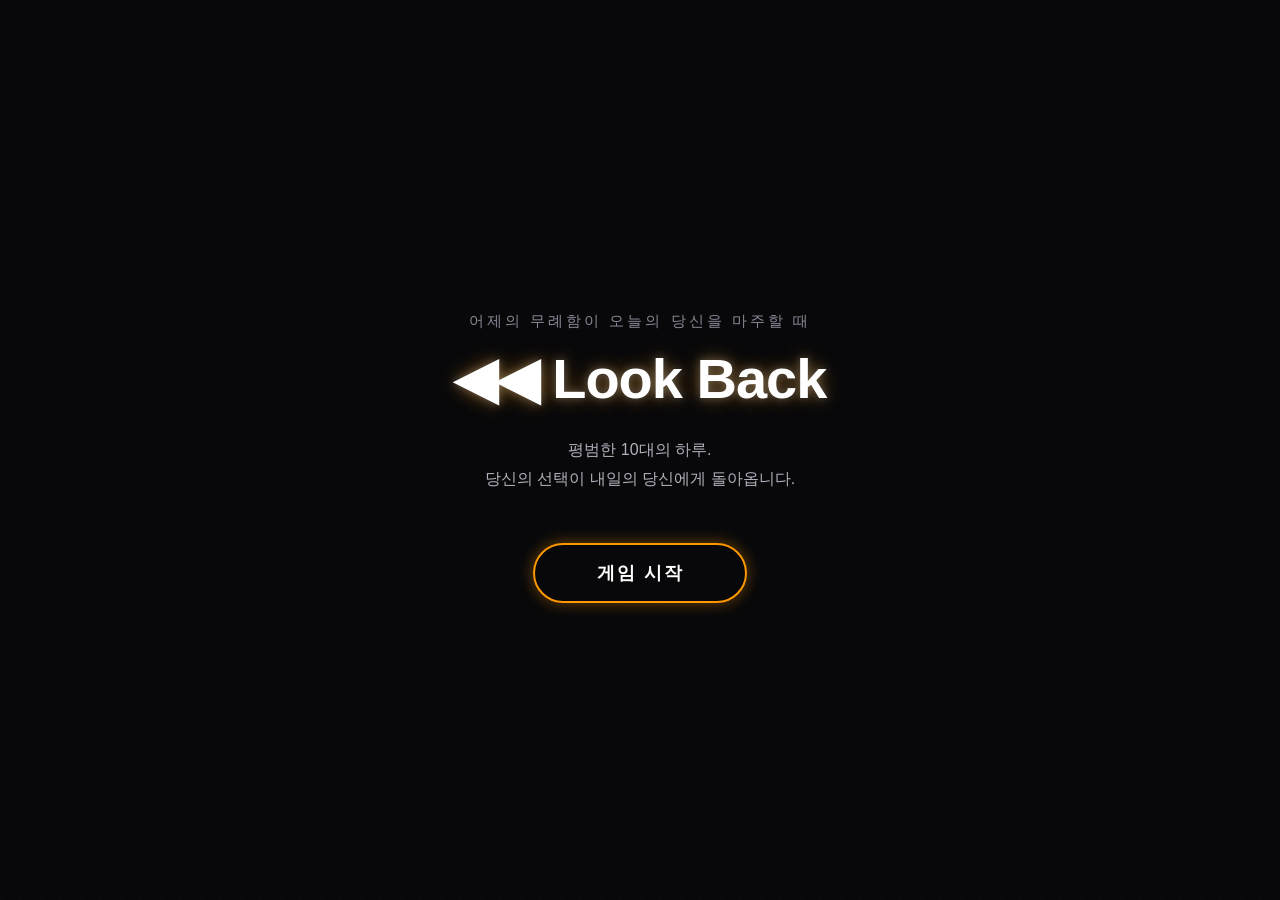
<file: index.html>
<!doctype html>
<html lang="en">
<head>
    <meta charset="UTF-8">
    <meta name="viewport"
          content="width=device-width, user-scalable=no, initial-scale=1.0, maximum-scale=1.0, minimum-scale=1.0">
    <meta http-equiv="X-UA-Compatible" content="ie=edge">
    <title>Document</title>
    <link rel="stylesheet" href="style.css">
</head>
<body>
<div id="screen-title">
    <div class="title-inner">
        <p class="title-sub">어제의 무례함이 오늘의 당신을 마주할 때</p>
        <h1 class="title-logo">◀◀ Look Back</h1>
        <p class="title-desc">
            평범한 10대의 하루.<br>
            당신의 선택이 내일의 당신에게 돌아옵니다.
        </p>
        <button id="btn-start" class="btn-start">게임 시작</button>
    </div>
</div>

<script src="common.js"></script>
<script>

    let GameState = document.querySelector('.btn-start')
    GameState.addEventListener('click', function () {
        location.href = 'day1.html';
    });
</script>

</body>
</html>
</file>
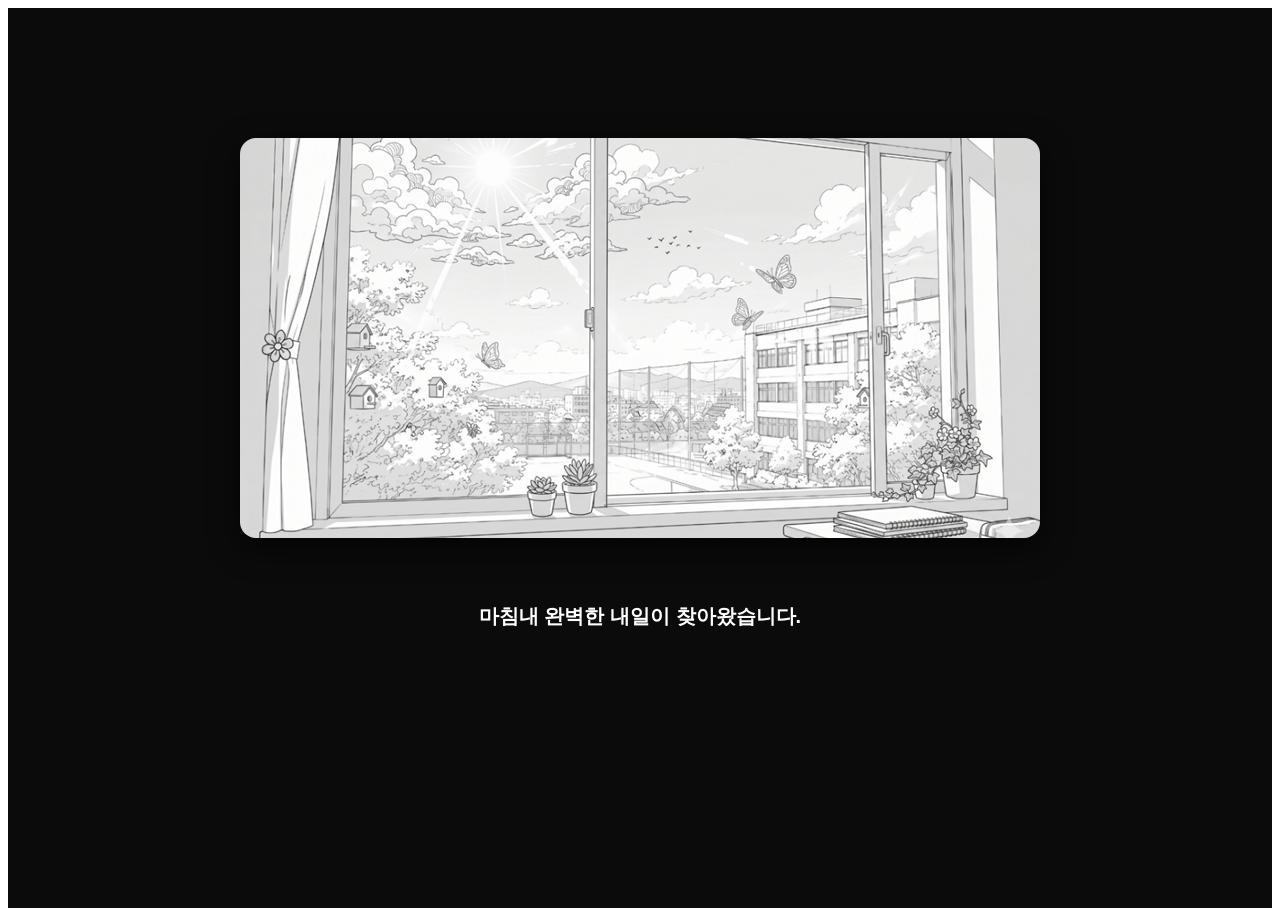
<file: ending.html>
<!doctype html>
<html lang="en">
<head>
    <meta charset="UTF-8">
    <meta name="viewport"
          content="width=device-width, user-scalable=no, initial-scale=1.0, maximum-scale=1.0, minimum-scale=1.0">
    <meta http-equiv="X-UA-Compatible" content="ie=edge">
    <title>Document</title>
    <link rel="stylesheet" href="style.css">
</head>
<body>
<div class="day1-wrap">
    <div class="day-header">
<!--        <p>EPILOGUE</p>-->
    </div>

    <div class="day1-container">

        <div id="ending-cutscene">
            <div class="ending-bg-canvas"></div>

<!--            <div class="character-wrap">-->
<!--                <img id="ending-char-img" src="" class="cha_img" style="display:none;">-->
<!--            </div>-->
        </div>

        <div id="ending-dia-box">
            <div class="text-wrap">
                <div class="text-box">
                    <p id="cutscene-text">엔딩 시나리오</p>
                </div>

                <button id="show-report-btn" style="display: none;">나의 행동 분석 리포트 확인하기</button>
            </div>
        </div>

        <div id="result-report-page" style="display: none;">
            <div class="report-container">
                <h1 class="report-main-title">최종 행동 분석 리포트</h1>
                <p class="report-subtitle">내 대화 성향과 통계를 확인해보세요.</p>

                <div class="report-grid">
                    <div class="rank-badge-zone">
                        <p class="title-label">나의 인성 등급</p>
                        <div id="report-rank-char">A</div>
                        <p id="report-rank-title">[PRO 개과천선러]</p>
                    </div>
                    <div class="score-data-zone">
                        <div class="data-row"><span class="label">최종 매너 점수</span><span class="value" id="report-score-val">0점</span></div>
                        <div class="data-row"><span class="label">무례의 굴레 탈출</span><span class="value" id="report-day-val">Day 1</span></div>
                    </div>
                </div>

                <div class="report-review-box">
                    <p class="review-label">종합 평가</p>
                    <p id="report-review-text">평가 내용</p>
                </div>

                <div class="report-stats-box">
                    <div class="stat-item">
                        <span class="stat-label">가장 취약했던 상황</span>
                        <span class="stat-value" id="report-weak-situation">분석 중...</span>
                    </div>
                </div>

                <button id="game-restart-btn" onclick="location.href='index.html'">메인 화면으로</button>
            </div>
        </div>

    </div>
</div>
</body>

<script src="common.js"></script>

</html>
</file>
<file: style.css>
/* 공통 및 세션 제어 */
section {
    display: none;
}
section.active {
    display: block;
}

/* 전체 배경 (캡처본 스타일) */
.day1-wrap {
    width: 100%;
    height: 100vh;
    background-color: #0b0b0b; /* 블랙 톤 */
    display: flex;
    flex-direction: column;
    color: #ffffff;
    font-family: sans-serif;
}

/* ==========================================================================
   [신규] 게임 타이틀 메인 화면 스타일 (#screen-title)
   ========================================================================== */
#screen-title {
    position: fixed;
    top: 0;
    left: 0;
    width: 100vw;
    height: 100vh;
    background-color: #08080a; /* 인게임보다 조금 더 깊은 암흑 톤 */
    /* 미세한 모눈종이나 노이즈 느낌의 그라데이션으로 분위기 연출 */
    background-image:
            radial-gradient(rgba(30, 30, 40, 0.2) 1px, transparent 0),
            radial-gradient(rgba(30, 30, 40, 0.2) 1px, transparent 0);
    background-size: 20px 20px;
    background-position: 0 0, 10px 10px;

    display: flex;
    align-items: center;
    justify-content: center;
    z-index: 999999; /* 모든 인게임 화면을 덮음 */
    color: #ffffff;
    font-family: sans-serif;
}

/* 중앙 정렬용 내부 컨테이너 */
.title-inner {
    text-align: center;
    max-width: 600px;
    padding: 20px;
}

/* 상단 서브 타이틀 (시적인 문구) */
.title-sub {
    font-size: 15px;
    color: #888896;
    letter-spacing: 3px; /* 글자 사이 간격을 넓혀 감성적인 느낌 추가 */
    margin-bottom: 15px;
    font-weight: 400;
    word-break: keep-all;
}

/* 메인 로고 (◀◀ Look Back) */
.title-logo {
    font-size: 56px;
    font-weight: 900;
    letter-spacing: -1px;
    margin: 0 0 25px 0;
    color: #ffffff;
    /* 되감기 버튼과 타이틀에 은은한 네온 글로우 효과를 줘서 비디오 아트 감성 연출 */
    text-shadow: 0 0 10px rgba(255, 255, 255, 0.3), 0 0 20px rgba(255, 152, 0, 0.4);
}

/* 로고 하단 설명글 */
.title-desc {
    font-size: 16px;
    color: #b0b0bc;
    line-height: 1.8;
    margin-bottom: 50px; /* 버튼과의 여백 확보 */
    font-weight: 300;
    word-break: keep-all;
}

/* 게임 시작 버튼 */
.btn-start {
    background-color: transparent;
    color: #ffffff;
    border: 2px solid #FF9800FF; /* 포인트 컬러인 블루 라인 */
    padding: 16px 60px;
    font-size: 18px;
    font-weight: bold;
    border-radius: 40px; /* 둥근 캡슐 형태 디자인 */
    cursor: pointer;
    box-shadow: 0 0 15px rgba(255, 152, 0, 0.4);

    /* 호버 애니메이션을 위한 트랜지션 효과 */
    transition: all 0.3s cubic-bezier(0.4, 0, 0.2, 1);
    letter-spacing: 2px;
    text-indent: 2px; /* 글자 간격 넓어질 때 완벽한 중앙 정렬 맞춤 */
}

/* 버튼 마우스 호버(Hover) 효과 */
.btn-start:hover {
    background-color: #FF9800FF; /* 라인 컬러가 내부로 꽉 채워짐 */
    box-shadow: 0 0 25px rgba(255, 152, 0, 0.4); /* 불빛이 번지는 연출 */
    transform: translateY(-3px); /* 살짝 위로 떠오르는 모션 추가 */
}

/* 버튼 클릭(Active) 효과 */
.btn-start:active {
    transform: translateY(-1px);
}

.day1-container {
    display: flex;
    flex-direction: column;
    align-items: center;
    justify-content: center;
    flex: 1;
    gap: 40px;
    padding-bottom: 60px;
    text-align: center;
}

.day1-container p {
    font-size: 30px;
    font-weight: 600;
}

/* ==========================================================================
   [핵심] 중앙 게임 시야 박스 및 배경 펜 효과
   ========================================================================== */
#game-screen {
    position: relative;
    width: 800px;        /* 캡처본 비율에 맞춘 가로 크기 */
    height: 400px;       /* 세로 크기 */
    border-radius: 16px; /* 둥근 모서리 감성 */
    overflow: hidden;    /* ★중요: 이 박스를 벗어나는 긴 이미지는 숨김 */
    background-color: #1a1b20; /* 이미지 로드 전 기본 박스 색상 */
    box-shadow: 0 10px 30px rgba(0, 0, 0, 0.5);
}

/* 박스 내부에서 움직일 가로로 더 긴 배경 이미지 */
.bg-pan {
    position: absolute;
    top: -10%;
    left: -10%;
    width: 120%;
    height: 120%;
    background-image: url('image/room01.png');
    background-size: cover;
    background-position: center;
    background-repeat: no-repeat;
    transition: transform 0.15s ease-out, background-image 0.4s ease-in-out;
    will-change: transform;
}

/* 캐릭터 및 이펙트 배치 */
.character-wrap {
    position: absolute;
    bottom: 0;
    left: 50%;
    transform: translateX(-50%);
    z-index: 2;
    pointer-events: none;
}

.cha_img {
    display: none;
    height: 350px; /* 박스 높이(400px)에 맞춤 */
}

.effect_img {
    display: none;
    position: absolute;
    top: 10%;
    left: 50%;
    transform: translateX(-50%);
    width: 80px;
}



/* ==========================================================================
   하단 대화창 레이아웃 (새 디자인으로 통일)
   ========================================================================== */
#dia-box {
    width: 800px; /* 시야 박스와 가로폭 일치 */
}

.text-wrap {
    display: flex;
    flex-direction: column;
    align-items: center;
    width: 100%;
}

/* 화자 이름 상자 */
#dia-speaker {
    font-size: 20px;
    font-weight: bold;
    color: #ffffff;
    margin-bottom: 15px;
    background-color: #22252c;
    border-radius: 20px;
    padding: 6px 24px;
}

/* 대화창 내부 텍스트 스타일링 */
.text-box {
    width: 100%;
    text-align: center;
    position: relative;
}

#dia-text {
    font-size: 18px;
    color: #e0e0e0;
    line-height: 1.8;
    letter-spacing: -0.5px;
    word-break: keep-all;
}

.nextdia-btn {
    background: none;
    border: none;
    color: #FF9800FF; /* 푸른색 화살표 포인트 */
    font-size: 14px;
    cursor: pointer;
    margin-top: 10px;
    display: block;
    width: 100%;
    animation: blink 1.5s infinite;
}

/* ==========================================================================
   [신규] 레이아웃에 깊이를 더하는 효과 레이어 (레드 & 블랙)
   ========================================================================== */

/* 1. Day가 길어질수록 화면을 점점 어둡게 만드는 암전 레이어 (before) */
/*기존 #game-screen 스타일에서 transition 구역만 추가/보완해주면 돼 */
#game-screen {
    position: relative;
    width: 800px;
    height: 400px;
    border-radius: 16px;
    overflow: hidden;
    background-color: #1a1b20;
    box-shadow: 0 10px 30px rgba(0, 0, 0, 0.5);
    transition: filter 0.5s ease-in-out;
}

/* ==========================================================================
   선택지 모달창 및 타이머 (시야 박스 내부 중앙 고정)
   ========================================================================== */
#choice-modal {
    position: absolute;
    top: 50%;
    left: 50%;
    transform: translate(-50%, -50%);
    background: rgba(26, 27, 32, 0.95);
    border: 2px solid #FF9800FF;
    border-radius: 16px;
    padding: 25px;
    z-index: 100;
    width: 80%;
    max-width: 500px;
    box-sizing: border-box;
    text-align: center;
}

.choice-situation {
    font-size: 18px;
    font-weight: bold;
    color: #ffffff;
    margin-bottom: 15px;
}

.choice-timer-bg {
    width: 100%;
    height: 10px;
    background: #22252c;
    border-radius: 8px;
    overflow: hidden;
    margin: 16px 0;
}

#choice-timer-bar {
    width: 100%;
    height: 100%;
    background: orangered;
    transition: width 0.1s linear;
}

.choice-btn-wrap {
    display: flex;
    flex-direction: column;
    gap: 10px;
}

.choice-btn {
    width: 100%;
    background: #22252c;
    color: #ffffff;
    border: 1px solid #444;
    padding: 12px;
    border-radius: 8px;
    cursor: pointer;
    font-size: 15px;
    transition: background 0.2s;
}

.choice-btn:hover {
    background: #FF9800FF;
    border-color: #FF9800FF;
}

/* ==========================================================================
   미니게임 모달창 (시야 박스 내부 중앙 고정)
   ========================================================================== */
#minigame-modal {
    position: absolute;
    top: 50%;
    left: 50%;
    transform: translate(-50%, -50%);
    width: 80%;
    max-width: 450px;
    background: rgba(20, 20, 20, 0.95);
    color: white;
    padding: 30px;
    border-radius: 20px;
    border: 2px solid #ff9800;
    text-align: center;
    z-index: 1000;
    box-sizing: border-box;
}

#minigame-modal h3 {
    font-size: 20px;
    margin-top: 0;
    margin-bottom: 15px;
    word-break: keep-all;
    color: #ff9800;
}

.mini-timer-text {
    font-size: 16px;
    margin-bottom: 15px;
}

.command-wrap {
    display: flex;
    justify-content: center;
    gap: 10px;
    margin: 20px 0;
}

.arrow-box {
    width: 40px;
    height: 40px;
    border: 2px solid #555;
    background-color: #222;
    color: #fff;
    display: flex;
    align-items: center;
    justify-content: center;
    font-size: 20px;
    font-weight: bold;
    border-radius: 8px;
}

.arrow-box.success {
    background-color: #4caf50;
    border-color: #4caf50;
}

.arrow-box.current {
    border-color: #ff9800;
    box-shadow: 0 0 10px #ff9800;
}

/* 애니메이션 */
@keyframes blink {
    0%, 100% { opacity: 0.3; }
    50% { opacity: 1; }
}

#day-transition-screen {
    position: fixed;
    top: 0;
    left: 0;
    width: 100vw;
    height: 100vh;
    background-color: #000000; /* 완전 블랙 배경 */
    z-index: 99999; /* 모든 게임 화면, 모달보다 무조건 위에 뜸 */
    display: flex;
    flex-direction: column;
    align-items: center;
    justify-content: center;
    opacity: 0;
    transition: opacity 0.5s ease-in-out; /* 스르륵 켜지고 꺼지는 효과 */
}

.transition-content {
    text-align: center;
    color: #ffffff;
}

#transition-day-title {
    font-size: 64px;
    font-weight: 900;
    letter-spacing: 2px;
    margin-bottom: 20px;
    /* 약간 감성적인 타이포 연출을 위해 브레스 효과나 펄스 효과를 줘도 예쁨 */
}

#transition-day-subtitle {
    font-size: 20px;
    color: #888888; /* 서브텍스트는 연한 회색으로 감성 주기 */
    font-weight: 400;
    word-break: keep-all;
}


/*엔딩*/

/* 1단계: 엔딩 컷씬 화면 스타일 */
/* 엔딩 전용 시야 박스 틀 (인게임 #game-screen과 비율/크기 일치) */
#ending-cutscene {
    position: relative;
    width: 800px;
    height: 400px;
    border-radius: 16px;
    overflow: hidden;
    background-color: #1a1b20;
    box-shadow: 0 10px 30px rgba(0, 0, 0, 0.7);
}

/* 엔딩 전용 일러스트 배경 캔버스 */
.ending-bg-canvas {
    width: 100%;
    height: 100%;
    background-size: cover;
    background-position: center;
    background-repeat: no-repeat;
    transition: background-image 0.5s ease-in-out;

}

/* 엔딩 자막 구역 고정 정렬 */
#ending-dia-box {
    width: 800px;
    height: 140px;
}

/* 리포트 보러가기 버튼 연출 보완 */
#show-report-btn {
    background-color: #FF9800FF;
    color: #ffffff;
    border: none;
    padding: 12px 35px;
    font-size: 15px;
    font-weight: bold;
    border-radius: 25px;
    cursor: pointer;
    margin-top: 15px;
    box-shadow: 0 4px 15px rgba(59, 130, 246, 0.3);
    transition: all 0.2s ease;
}
/*#show-report-btn:hover {*/
/*    background-color: #2563eb;*/
/*    transform: scale(1.05);*/
/*}*/

#cutscene-text {
    color: #fff; font-size: 20px; line-height: 1.8; word-break: keep-all; margin-bottom: 25px;
}

#show-report-btn {
    margin-top: 30px;
    background-color: #FF9800FF;
    color: #ffffff;
    border: none;
    padding: 14px 40px;
    font-size: 16px;
    font-weight: bold;
    border-radius: 30px;
    cursor: pointer;
    box-shadow: 0 4px 15px rgba(255, 152, 0, 0.4);
    transition: transform 0.2s, background 0.2s;
}

/*#show-report-btn:hover {*/
/*    background-color: #2563eb;*/
/*    transform: scale(1.05);*/
/*}*/

/* 2단계: 최종 리포트 모달 스타일 */
#result-report-page {
    position: fixed; top: 0; left: 0; width: 100vw; height: 100vh;
    background-color: rgba(10, 10, 12, 0.96); z-index: 10000;
    display: flex; align-items: center; justify-content: center;
}
.report-container {
    background: #1e1e24; border: 2px solid #333; border-radius: 20px;
    padding: 40px; width: 90%; max-width: 550px; color: #fff; text-align: center;
    box-shadow: 0 10px 30px rgba(0,0,0,0.5);
}
.report-main-title {
    font-size: 24px; margin-bottom: 30px; border-bottom: 1px solid #333; padding-bottom: 15px;
}
/* 리포트 서브타이틀 */
.report-subtitle {
    font-size: 14px;
    color: #aaa;
    margin-top: -20px;
    margin-bottom: 30px;
}

/* 추가 통계 데이터 박스 */
.report-stats-box {
    background: #141416;
    border-radius: 10px;
    padding: 20px;
    text-align: left;
    margin-bottom: 30px;
    border: 1px dashed #333;
}

.stat-item {
    display: flex;
    justify-content: space-between;
    align-items: center;
}

.stat-label {
    font-weight: bold;
    color: #888;
    font-size: 14px;
}

.stat-value {
    font-weight: bold;
    color: #ff4a4a; /* 취약한 상황이므로 경고 느낌의 붉은 계열 포인트 */
    font-size: 16px;
}
.report-grid {
    display: flex; justify-content: space-around; align-items: center; margin-bottom: 30px;
}
.rank-badge-zone {
    display: flex;
    flex-direction: column;
    align-items: center;
}
#report-rank-char {
    font-size: 72px;
    font-weight: 900;
    margin: 10px 0;
    line-height: 1;
}
#report-rank-title {
    font-weight: bold; font-size: 16px; color: #aaa;
}
.score-data-zone {
    display: flex; flex-direction: column; gap: 15px; text-align: left;
}
.data-row {
    border-bottom: 1px dashed #444; padding-bottom: 5px; width: 200px;
    display: flex; justify-content: space-between;
}
.data-row .label { color: #888; }
.data-row .value { font-weight: bold; font-size: 18px; }

.report-review-box {
    background: #141416; border-radius: 10px; padding: 20px; text-align: left; margin-bottom: 30px;
}
.review-label { font-weight: bold; color: #ff9800; margin-bottom: 8px; font-size: 14px;}
#report-review-text { font-size: 14px; line-height: 1.6; color: #ccc; word-break: keep-all; }

#game-restart-btn {
    background: #ff9800; color: #fff; border: none; padding: 12px 35px;
    font-size: 16px; font-weight: bold; border-radius: 8px; cursor: pointer; transition: 0.2s;
}

@keyframes blink { 0%, 100% { opacity: 0.3; } 50% { opacity: 1; } }
</file>
